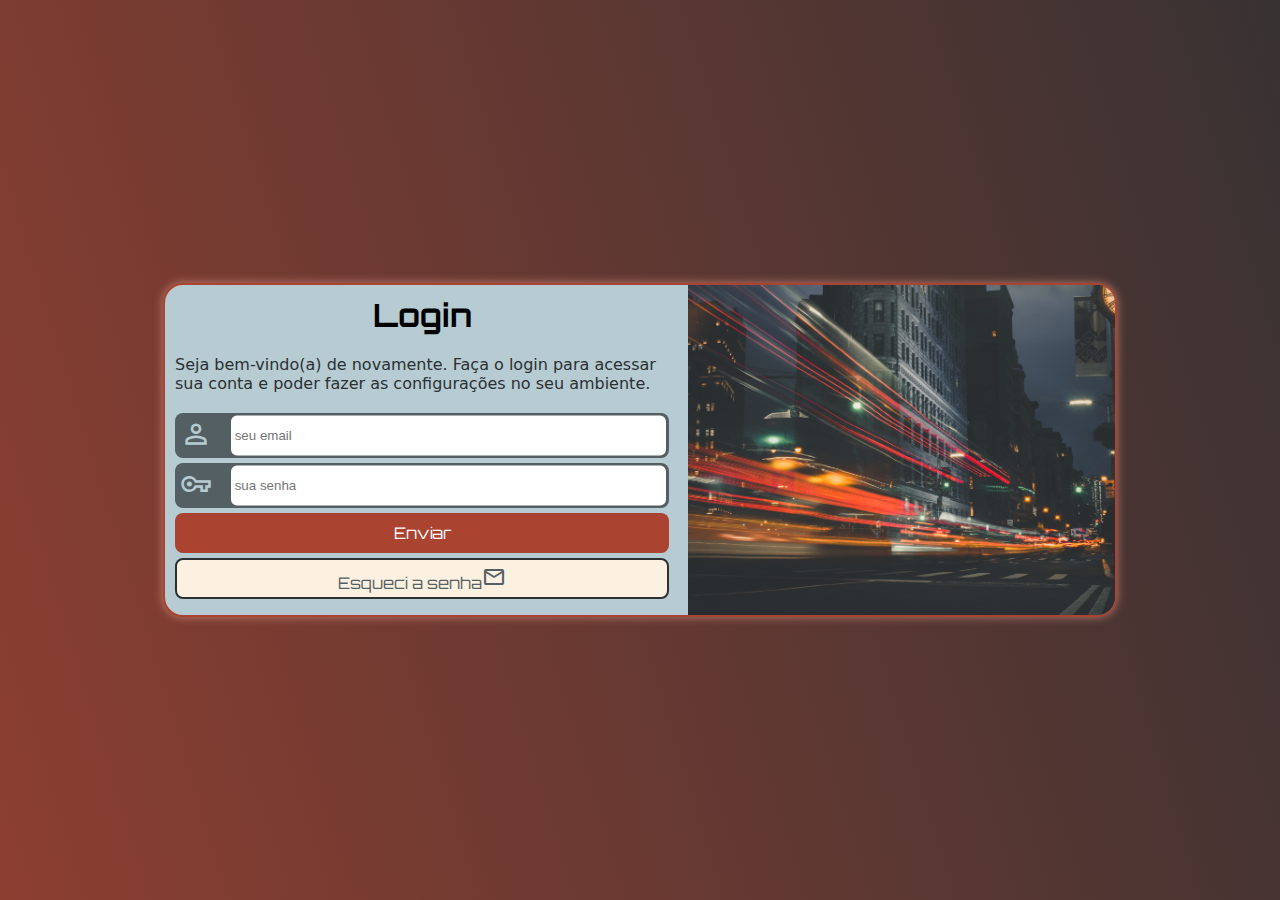
<file: index.html>
<!DOCTYPE html>
<html lang="pt-br">
<head>
    <meta charset="UTF-8">
    <meta http-equiv="X-UA-Compatible" content="IE=edge">
    <meta name="viewport" content="width=device-width, initial-scale=1.0">
    <title>Login</title>

    <link rel="stylesheet" href="estilos/style.css">

    <link rel="stylesheet" href="estilos/media-query.css">

    <link rel="stylesheet" href="https://fonts.googleapis.com/css2?family=Material+Symbols+Outlined:opsz,wght,FILL,GRAD@48,400,1,0" />

</head>
<body>
    <main>
        <section id="login">
            <div id="imagem"><!--Aqui vai a imagem nas CSS --></div>
            <div id="formulario">
                <h1>
                    Login
                </h1>
                <p>
                    Seja bem-vindo(a) de novamente. Faça o login para acessar sua conta e poder fazer as configurações no seu ambiente.
                </p>
                <form action="login.php" method="post">
                    <div class="campo">
                        <label  style="
                        cursor: pointer;" for="ilogin"><i class="material-symbols-outlined">person</i>
                        </label>
                        <input type="email" name="login" id="ilogin" placeholder=" seu email" autocomplete="email" maxlength="30" required>
                    </div>
                    <div class="campo">
                        <label for="isenha" style="
                        cursor: pointer;">
                            <i class="material-symbols-outlined">vpn_key</i>
                            <input type="password" name="senha" id="isenha" placeholder=" sua senha" autocomplete="current-password" required minlength="8" maxlength="20">
                        </label>
                    </div>
                    <input type="submit" value="Enviar">
                    <a class="botao" href="esqueci.html">
                        Esqueci a senha<i class="material-symbols-outlined">mail</i>
                    </a>
                </form>
            </div>
        </section>
    </main>

    
</body>
</html>
</file>
<file: estilos/style.css>
@charset "uTF-8";
@import url('https://fonts.googleapis.com/css2?family=Orbitron&display=swap');
@import url('https://fonts.googleapis.com/css2?family=Poppins:wght@100&display=swap');

*{
    margin: 0px;
    padding: 0px;
    
}
:root{
    --font01: 'Orbitron', sans-serif;
    --font02: 'Poppins', sans-serif;
    --font03:  system-ui, -apple-system, BlinkMacSystemFont, 'Segoe UI', Roboto, Oxygen, Ubuntu, Cantarell, 'Open Sans', 'Helvetica Neue', sans-serif;

    --cor01: #AA4330;
    --cor02:#2C3033;
    --cor03:#545F63;
    --cor04:#b6cbd2;
    --cor05:#ea9d90a5;
}
html, body{
    background-color: var(--cor03);
    width: 100vw;
    height: 100vh;
}
main{
    position: relative;
    width: 100vw;
    height: 100vh;
}
section#login{
    position: absolute;
    top: 50%;
    left: 50%;

    overflow: hidden;

    background-color: var(--cor04);
    width: 250px;
    height: 515px;
    border-radius: 20px;

    box-shadow: 0px 0px 10px var(--cor05);

    border: 2px solid var(--cor01);

    transition: width .3s, height .3s;
    transition-timing-function: ease;
    transform: translate(-50%, -50%);
}
div#imagem{
    display: block;
    background: var(--cor02) url(../imagens/img001.jpg) no-repeat;
    background-size: cover;
    background-position: left bottom;
    height: 200px;
    border-bottom: 2px ridge var(--cor01);
}
div#formulario{
    display: block;
    padding: 10px;
}
h1{
    text-align: center;
    margin-bottom: 10px;
    font-family: var(--font01);
}
p{
    font-size: .8em;
    font-family: var(--font03);
    color: #2C3033;
    font-weight: 400;
}
form>div.campo{
    background-color: var(--cor03);
    display: block;
    width: 100%;
    height: 45px;
    border-radius: 8px;
    margin: 5px 0px;
    cursor: pointer;
    color: var(--cor04);
}
form>div.campo i{
    font-size: 2em;
    width: 40px;
    padding: 5px;
    border: 0px;
}
form>div.campo input{
    width: calc(100% - 59px);
    height: 40px;
    border-radius: 8px;
    border: 2px solid var(--cor03);

    transform: translateY(-10.5px);
}
form> input[type="submit"]{
    display: block;
    font-size: 1em;
    width: 100%;
    height: 40px;
    background-color: var(--cor01);
    color: white;
    border: none;
    border-radius: 8px;
    cursor: pointer;
    font-family: var(--font01);
}
form>input[type=submit]:hover{
    background-color: #62261c;
}
form>a.botao{
    display: block;
    text-align: center;
    width: calc(100%-3px);
    height: 32px;
    padding-top: 5px;
    margin-top: 5px;
    color: var(--cor03);
    border: 2px solid var(--cor02);
    border-radius: 8px;
    text-decoration: none;
    font-family: var(--font01);
    background-color:rgb(252, 241, 225);
    
}
form>a.botao:hover{
    background-color:#8d9ca0;
    color:#2C3033;
}
</file>
<file: estilos/media-query.css>
@charset "UTF-8";

*{
    margin: 0px;
    padding: 0px;
    
}
:root{
    --font01: 'Orbitron', sans-serif;
    --font02: 'Poppins', sans-serif;
    --font03:  system-ui, -apple-system, BlinkMacSystemFont, 'Segoe UI', Roboto, Oxygen, Ubuntu, Cantarell, 'Open Sans', 'Helvetica Neue', sans-serif;

    --cor01: #AA4330;
    --cor02:#2C3033;
    --cor03:#545F63;
    --cor04:#b6cbd2;
    --cor05:#ea9d90a5;
}

@media screen and (min-width:768px){
    
    body {
    background: linear-gradient(253deg, var(--cor04), var(--cor02), var(--cor01));
    background-size: 300% 300%;
    -webkit-animation: Background 25s ease infinite;
    -moz-animation: Background 25s ease infinite;
    animation: Background 25s ease infinite;
    }
    
    @-webkit-keyframes Background {
    0% {
        background-position: 0% 50%
    }
    50% {
        background-position: 100% 50%
    }
    100% {
        background-position: 0% 50%
    }
    }
    
    @-moz-keyframes Background {
    0% {
        background-position: 0% 50%
    }
    50% {
        background-position: 100% 50%
    }
    100% {
        background-position: 0% 50%
    }
    }
    
    @keyframes Background {
    0% {
        background-position: 0% 50%
    }
    50% {
        background-position: 100% 50%
    }
    100% {
        background-position: 0% 50%
    }
    }
}
@media screen and (min-width:768px) and (max-width:992px) {
    section#login{
        width: 80vw;
        height: 290px;
    }
    section#login >div#imagem{
        float: left;
        width:35%;
        height:100%;
    }
    section#login>div#formulario{
        float:right;
        width: 60%;
    }
}
@media screen and (min-width: 993px){
    section#login{
        width: 950px;
        height: 330px;
    }
    section#login>div#imagem{
        float:right;
        width:45%;
        height: 100%;
    }
    section#login>div#formulario{
        float:left;
        width: 52%;
    }
    h1{
        font-size: 2em;
    }
    p{
        font-size: 1em;
        margin:20px 0px
    }
}
</file>
